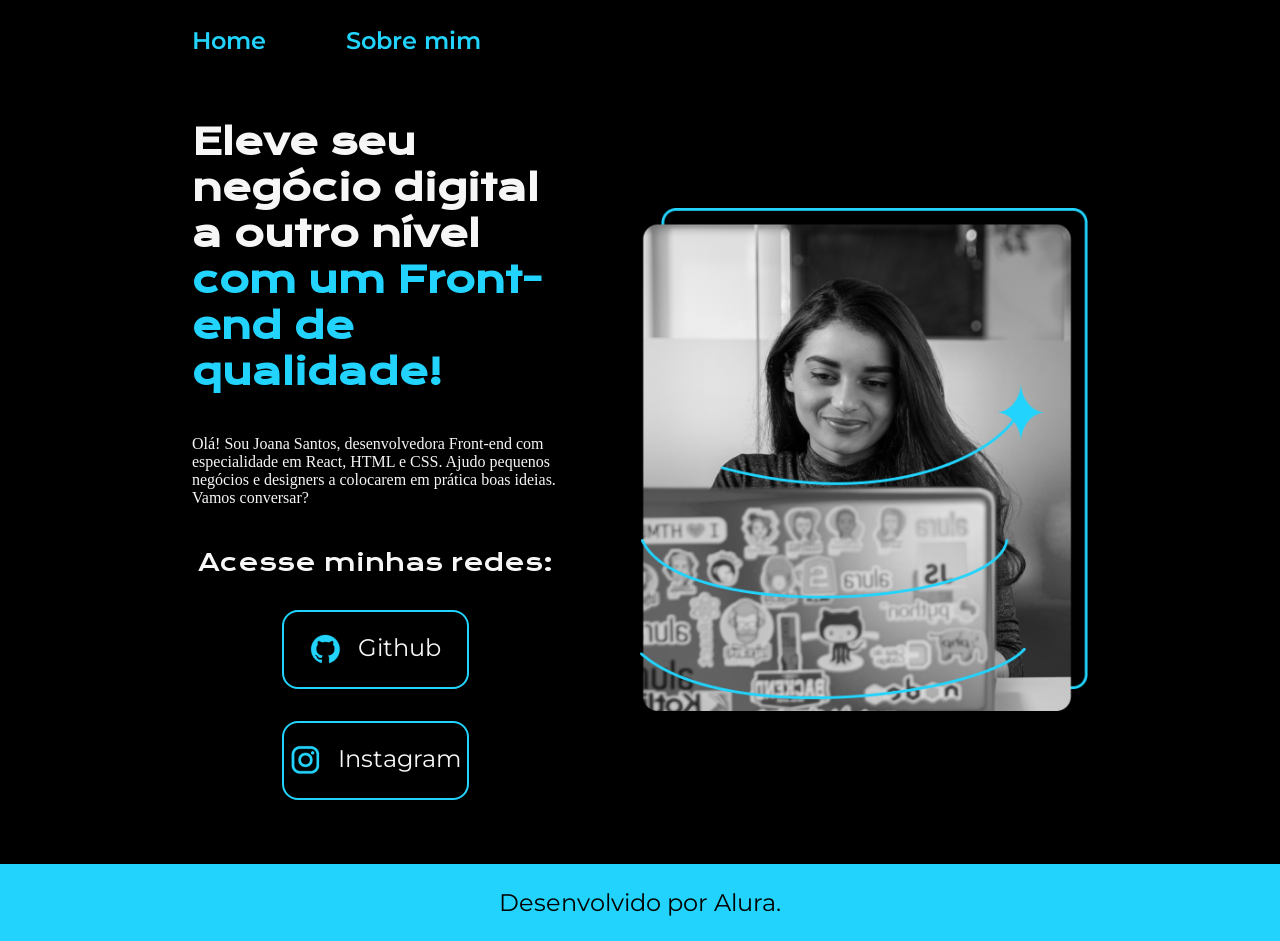
<file: projeto figma/index.html>
<!DOCTYPE html>
<html lang="en">
<head>
    <meta charset="UTF-8">
    <meta name="viewport" content="width=device-width, initial-scale=1.0">
    <title>Portfólio</title>
    <link rel="stylesheet" href="./styles/style.css">
</head>
<body> 
    <header class="cabecalho">
        <nav class="cabecalho__menu">
            <a class="cabecalho__menu__link" href="index.html">Home</a>
             <a class="cabecalho__menu__link" href="about.html">Sobre mim</a>
        </nav>
    </header>
    <main class="apresentacao">
        <section class="apresentacao__conteudo">
            <h1 class="apresentacao__conteudo__titulo">Eleve seu negócio digital a outro nível <strong class="titulo-destaque">com um Front-end de qualidade!</strong></h1>
            <p class="apresentacao__conteudo_-texto">Olá! Sou Joana Santos, desenvolvedora Front-end com especialidade em React, HTML e CSS. Ajudo pequenos negócios e designers a colocarem em prática boas ideias. Vamos conversar?</p>
            <div class="apresentacao__links">
                <h2 class="apresentacao__links__subtitulo">Acesse minhas redes:</h2>
                <a class="apresentacao__links__navegacao" href="https://github.com/Dalci Ferreira"> <img src="./assets/github.png"> 
                    Github 
                </a>
                <a class="apresentacao__links__navegacao" href=> <img src="assets/instagram.png"> Instagram
                </a>
            </div>
        </section>
        <img class="apresentacao__imagem" src="./assets/Imagem.png" alt="Foto da Joana Santos programando">
    </main>
    <footer class="rodape">
        <p>Desenvolvido por Alura.</p>
    </footer>
    
</body>
</html>
</file>
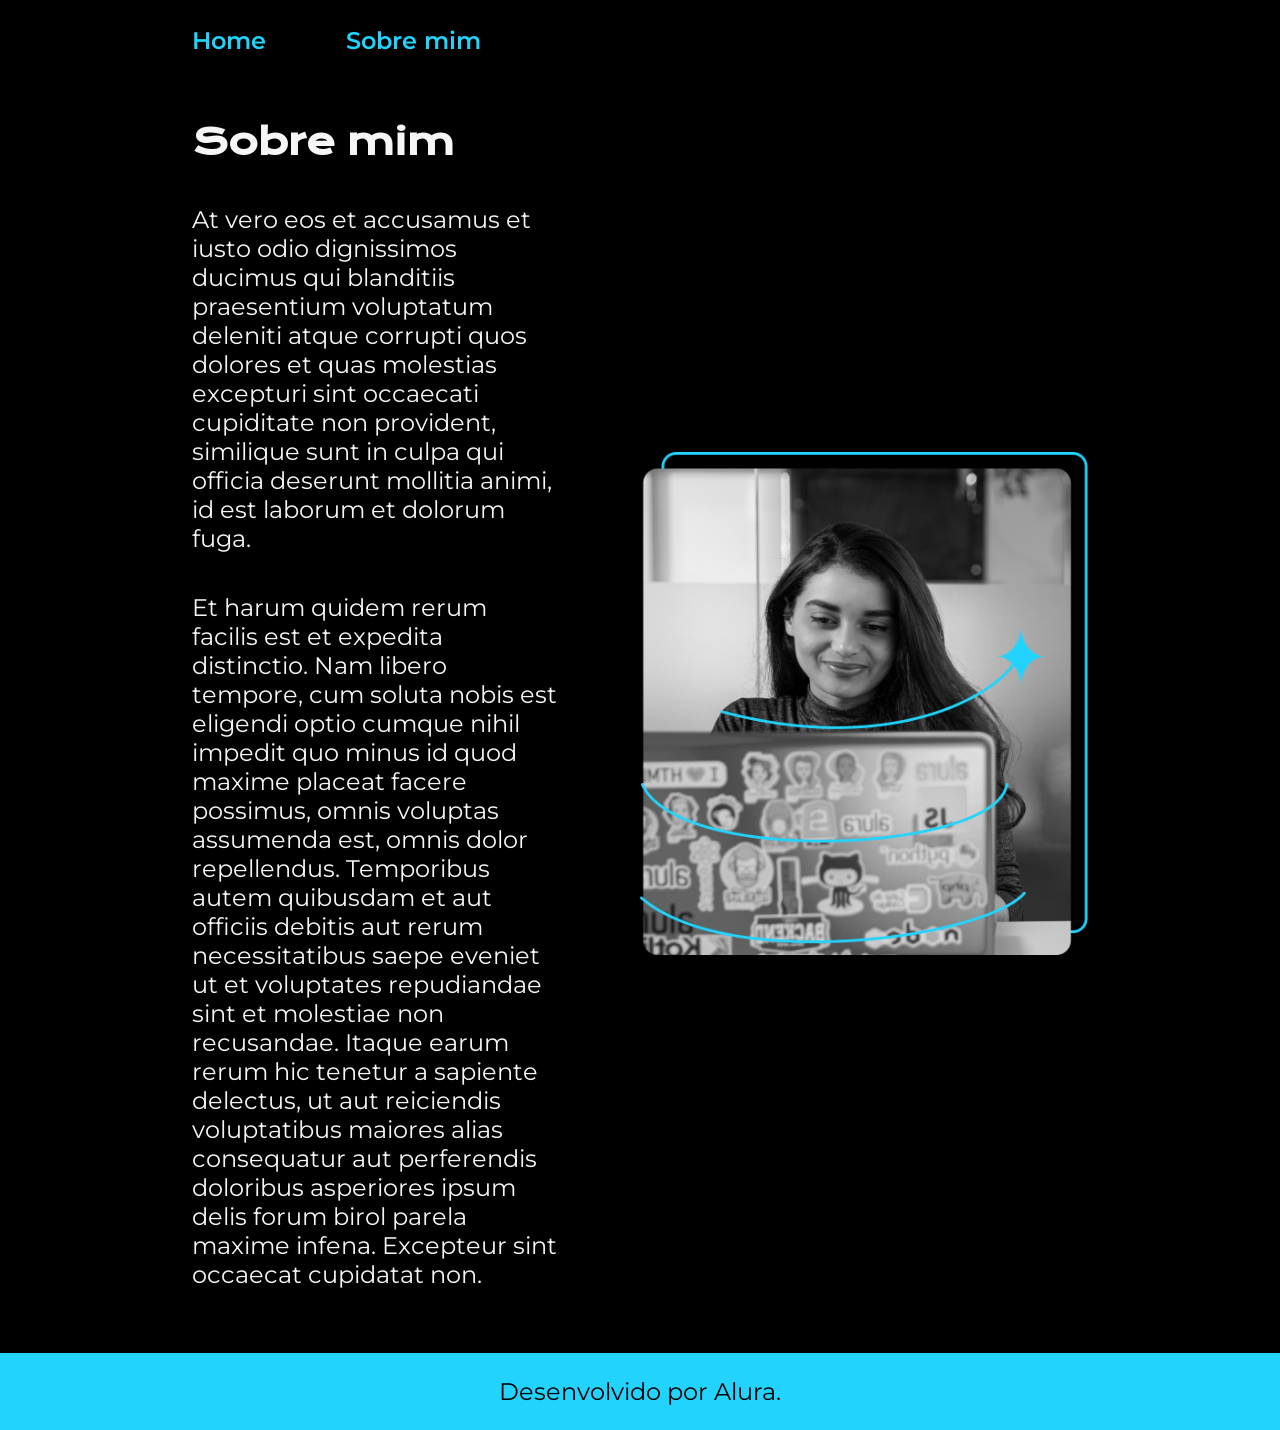
<file: projeto figma/about.html>
<!DOCTYPE html>
<html lang="pt-br">
<head>
    <meta charset="UTF-8">
    <meta name="viewport" content="width=device-width, initial-scale=1.0">
    <title>Sobre mim</title>
    <link rel="stylesheet" href="./styles/style.css">
</head>
<body>
    <header class="cabecalho">
         <nav class="cabecalho__menu">
            <a class="cabecalho__menu__link" href="index.html">Home</a>
             <a class="cabecalho__menu__link" href="about.html">Sobre mim</a>
        </nav>
    </header>
    <main class="apresentacao">
        <section class="apresentacao__conteudo">
            <h1 class="apresentacao__conteudo__titulo" >Sobre mim</h1>
            <p class="apresentacao__conteudo__texto">At vero eos et accusamus et iusto odio dignissimos ducimus qui blanditiis praesentium voluptatum deleniti atque corrupti quos dolores et quas molestias excepturi sint occaecati cupiditate non provident, similique sunt in culpa qui officia deserunt mollitia animi, id est laborum et dolorum fuga.</p>
            <p class="apresentacao__conteudo__texto">Et harum quidem rerum facilis est et expedita distinctio. Nam libero tempore, cum soluta nobis est eligendi optio cumque nihil impedit quo minus id quod maxime placeat facere possimus, omnis voluptas assumenda est, omnis dolor repellendus. Temporibus autem quibusdam et aut officiis debitis aut rerum necessitatibus saepe eveniet ut et voluptates repudiandae sint et molestiae non recusandae. Itaque earum rerum hic tenetur a sapiente delectus, ut aut reiciendis voluptatibus maiores alias consequatur aut perferendis doloribus asperiores ipsum delis forum birol parela maxime infena. Excepteur sint occaecat cupidatat non.</p>
        </section>
       <img class="apresentacao__imagem" src="./assets/Imagem.png" alt="Foto da Joana Santos programando">
    </main>
   <footer class="rodape">
        <p>Desenvolvido por Alura.</p>
    </footer>
</body>
</html>
</file>
<file: projeto figma/styles/style.css>
@import url('https://fonts.googleapis.com/css2?family=Krona+One&family=Montserrat:ital,wght@0,100..900;1,100..900&display=swap');

:root {
    --cor-primaria:#000000;
    --cor-secundaria:#F6F6F6;
    --cor-terciaria:#22D4FD;
    --cor-hover: #272727;

    --fonte-primaria: "Krona One", sans-serif;
    --fonte-secundaria:'Montserrat', sans-serif;
}


* {
    margin: 0;
    padding: 0;
}
body {
    /* height: 100vh; */
    flex: 1;
    box-sizing: border-box;
    background-color:var(--cor-primaria);
    color: var(--cor-secundaria);
}

.cabecalho{
    padding: 2% 0 0 15%;
}
.cabecalho__menu{
    display: flex;
    gap: 80px;
}

.cabecalho__menu__link{
    font-family: var(--fonte-secundaria);
    font-size: 1.5rem;
    font-weight: 600;
    color: var(--cor-terciaria);
    text-decoration: none;
}



.apresentacao {
    padding: 5% 15%;
    display: flex;
    align-items: center;
    justify-content: space-between;
    gap: 82px;
}

.apresentacao__conteudo{
    width: 50%;
    display: flex; 
    flex-direction: column;
    gap: 40px;
}
.apresentacao__conteudo__titulo{
    font-size: 2.25rem;
    font-family: var(--fonte-primaria);
}

.titulo-destaque {
    color: var(--cor-terciaria);
}

.apresentacao__conteudo__texto{
    font-size: 1.5rem;
    font-family: var(--fonte-secundaria);
}
.apresentacao__links{
    display: flex;
    flex-direction: column;
    justify-content: space-between;
    align-items:center;
    gap: 32px;
}

.apresentacao__links__subtitulo{
    font-family:var(--fonte-primaria);
    font-weight: 400;
    font-size: 1.5rem;
}

.apresentacao__links__navegacao { 
    /* background-color: #22D4FD; */
    display: flex;
    justify-content: center;
    gap: 16px;
    border: 2px solid var(--cor-terciaria);
    width: 50%;
    text-align: center;
    border-radius: 16px;
    font-size: 1.5rem;
    font-weight: 600px;
    padding:21.5px 0;
    text-decoration: none;
    color: var(--cor-secundaria);
    font-family: var(--fonte-secundaria);
}

.apresentacao__links__link:hover{
    background-color: var(--cor-hover); 
}
.apresentacao__imagem{
    width: 50%;
}


.rodape{
    padding: 24px;
    color: var(--cor-primaria);
    background-color: var(--cor-terciaria);
    text-align: center;
    font-family: var(--fonte-secundaria);
    font-size: 1.5rem;
    font-weight: 400;
}

@media(max-width: 1200px) {
    .cabecalho{
        padding: 10%;
    }
    
    .cabecalho__menu{
        justify-content: center;

    }
    .apresentacao{ 
        flex-direction: column-reverse;
        padding: 5%;
    }
    
    .apresentacao__conteudo{
        width: auto;
    }
}
</file>
